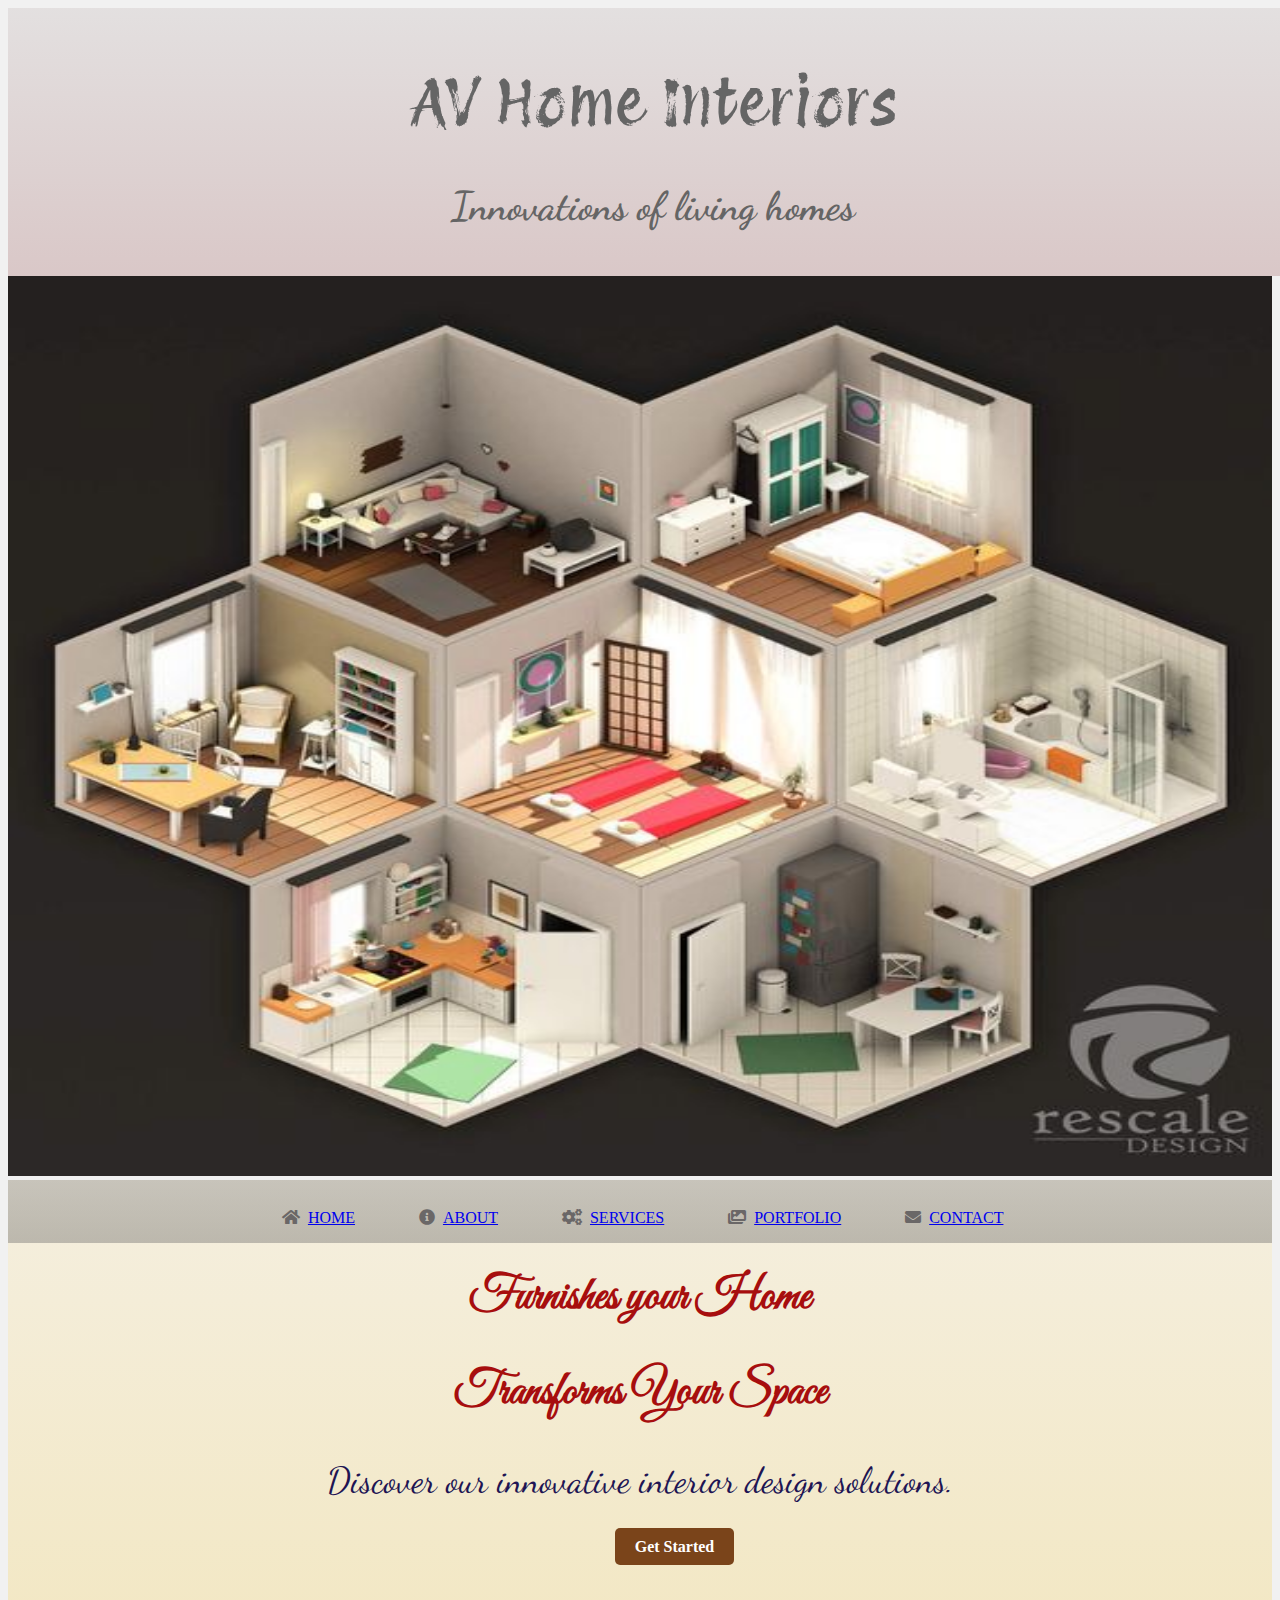
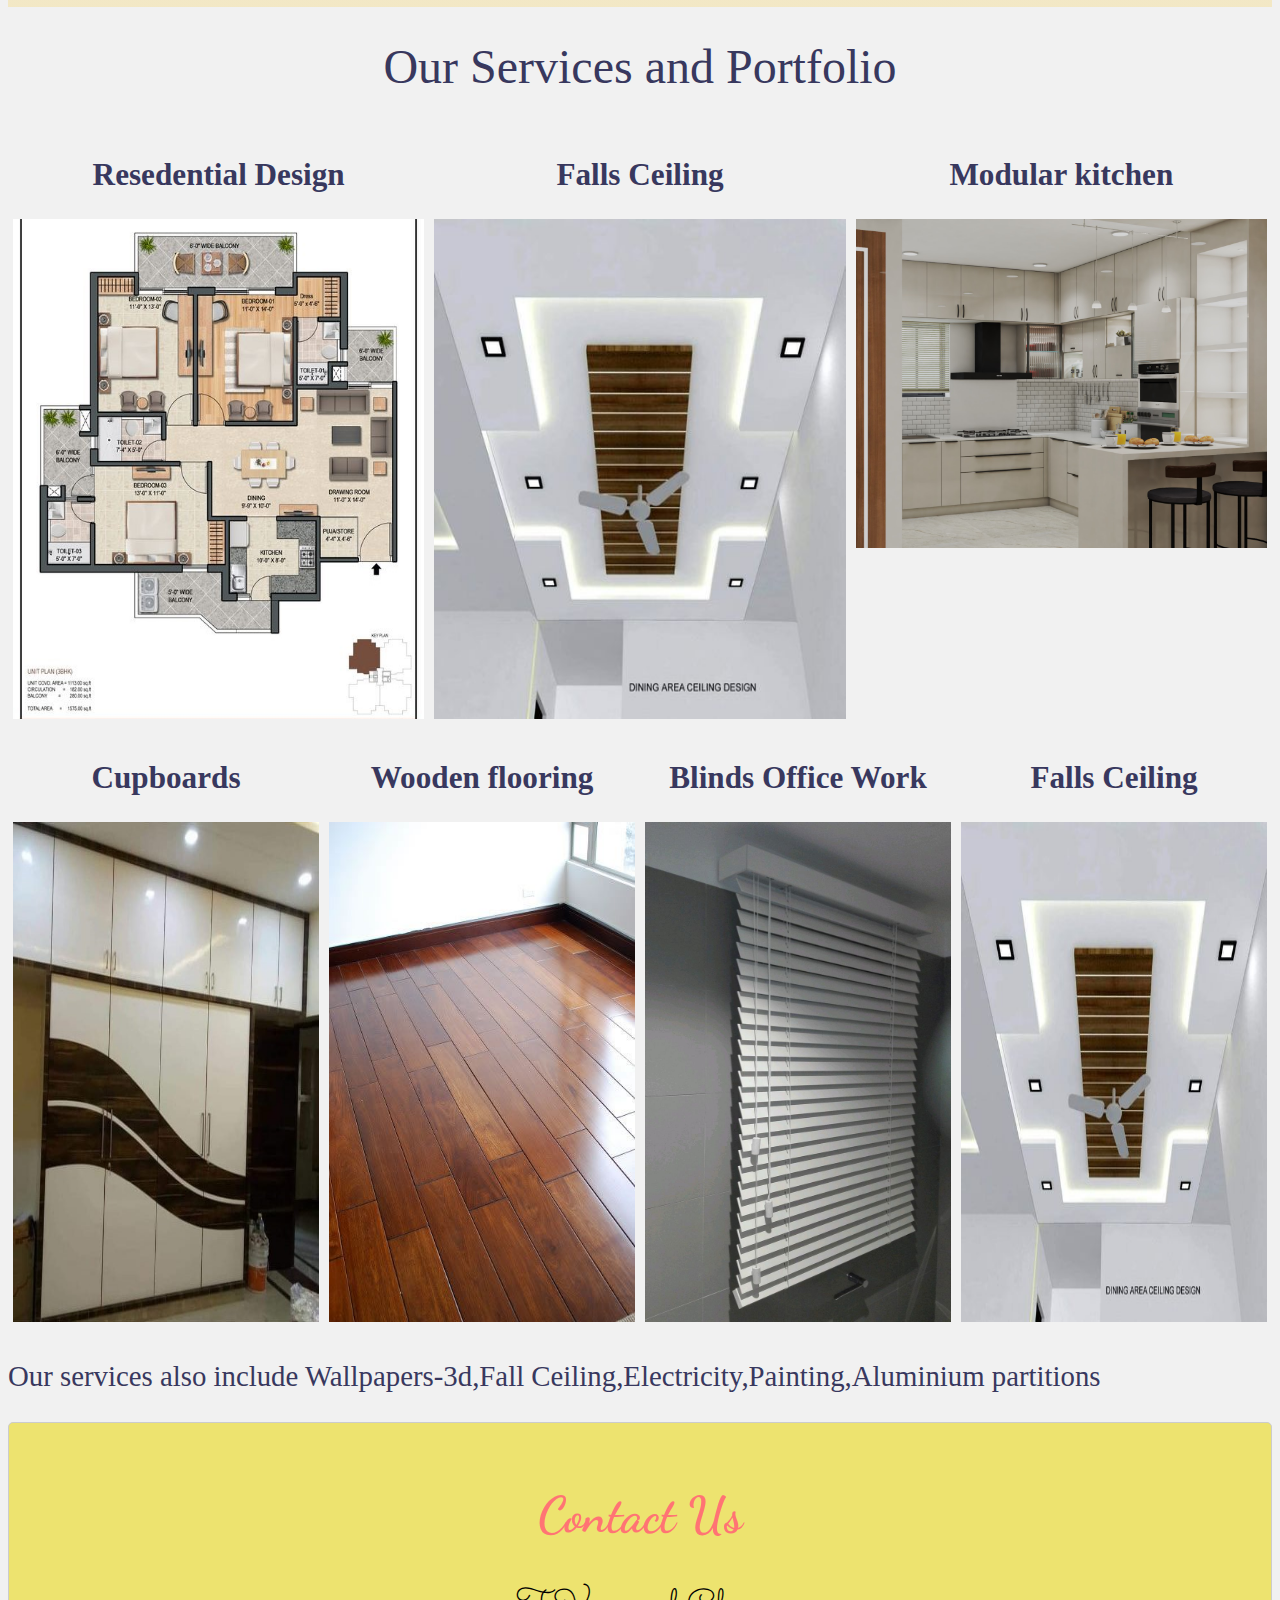
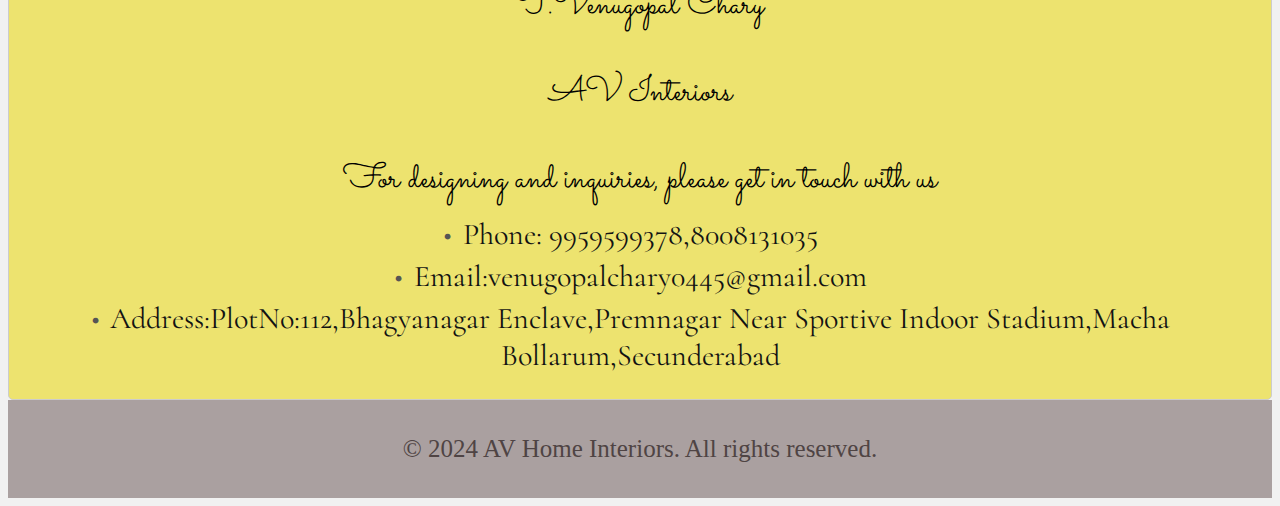
<file: index.html>
<!DOCTYPE html>
<html>
<head>
  <title>Interior Design Website</title>
  <link rel="stylesheet" type="text/css" href="styles/style.css">
  <link rel="preconnect" href="https://fonts.googleapis.com">
  <link rel="preconnect" href="https://fonts.googleapis.com">
<link rel="preconnect" href="https://fonts.gstatic.com" crossorigin>
<link href="https://fonts.googleapis.com/css2?family=Cormorant:ital,wght@0,300..700;1,300..700&family=Dancing+Script:wght@400..700&family=Fredericka+the+Great&family=Great+Vibes&family=Italianno&family=Protest+Revolution&family=Sacramento&family=Satisfy&family=Trade+Winds&display=swap" rel="stylesheet">
<link rel="preconnect" href="https://fonts.googleapis.com">
<link rel="preconnect" href="https://fonts.gstatic.com" crossorigin>
<link href="https://fonts.googleapis.com/css2?family=Cormorant:ital,wght@0,300..700;1,300..700&family=Dancing+Script:wght@400..700&family=Fredericka+the+Great&family=Great+Vibes&family=Italianno&family=Protest+Revolution&family=Sacramento&family=Satisfy&family=Trade+Winds&display=swap" rel="stylesheet">
<link rel="stylesheet" href="https://cdnjs.cloudflare.com/ajax/libs/font-awesome/5.15.3/css/all.min.css">
</head>
<body>
  <div class="head1">
    <div class="head2">
      <h1>AV Home Interiors</h1>
      <h2>Innovations of living homes</h2>
    </div>
    <div class="head3">
      <img id="img" src="images/pic3.jpg" alt=""style="width: 100%; height: 900px;";>
    </div>
  </div>

  <div class="navi">
    <ul>
      <li><span class="icon"><i class="fas fa-home"></i></span><a href="#">Home</a></li>
      <li><span class="icon"><i class="fas fa-info-circle"></i></span><a href="aboutus.html">About</a></li>
      <li><span class="icon"><i class="fas fa-cogs"></i></span><a href="#">Services</a></li>
      <li><span class="icon"><i class="fas fa-images"></i></span><a href="#">Portfolio</a></li>
      <li><span class="icon"><i class="fas fa-envelope"></i></span><a href="#">Contact</a></li>
    </ul>
  </div>
  

  <section class="hero">
    <h2>Furnishes your Home</h2>  
    <h2>Transforms Your Space</h2>
    <p>Discover our innovative interior design solutions.</p>
    <a href="#" class="btn" style="text-align: center;">Get Started</a>
  </section> 
  <div class="heading">
    <h1>Our Services and Portfolio</h1>
  </div> 
  <div class="row">
    <div class="column">
      <h2>Resedential Design</h2>
        <img src="images/resedential design.jpg" alt="Image 1" style="height: 500px;">
    </div>
    <div class="column">
      <h2>Falls Ceiling</h2>
      <img src="images/falls ceiling.jpg" alt="Image 10" style="height: 500px;">
    </div>
    <div class="column">
      <h2>Modular kitchen</h2>
        <img src="images/modular kitchen.jpg" alt="Image 5">
    </div>
  </div>
  <div class="row">
    <div class="column">
      <h2>Cupboards</h2>
        <img src="images/cupboards2.jpg" alt="Image 6" style="height: 500px;">
    </div>
    <div class="column">
      <h2>Wooden flooring</h2>
        <img src="images/wooden flooring.jpg" alt="Image 7" style="height:500px;">
    </div>
    <div class="column">
      <h2>Blinds Office Work</h2>
        <img src="images/Blinds Work.jpg" alt="Image 8" style="height: 500px;">
    </div>
    <div class="column">
      <h2>Falls Ceiling</h2>
        <img src="images/falls ceiling.jpg" alt="Image 10" style="height: 500px;">
    </div>
  </div>

  
    <p class="p1">Our services also include Wallpapers-3d,Fall Ceiling,Electricity,Painting,Aluminium partitions</p>                                    

 
    <section id="contact">
    <h2>Contact Us</h2>
    <p> T.Venugopal Chary</p>
      <p>AV Interiors</p>
    <p>For designing and inquiries, please get in touch with us</p>
    <ul>
      <li>Phone: 9959599378,8008131035</li>
      <li>Email:venugopalchary0445@gmail.com</li>
      <li>Address:PlotNo:112,Bhagyanagar Enclave,Premnagar Near Sportive Indoor Stadium,Macha Bollarum,Secunderabad </li>
    </ul>
  </section>
  <footer>
    <p>&copy; 2024 AV Home Interiors. All rights reserved.</p>
  </footer>
</body>
</html>
</file>
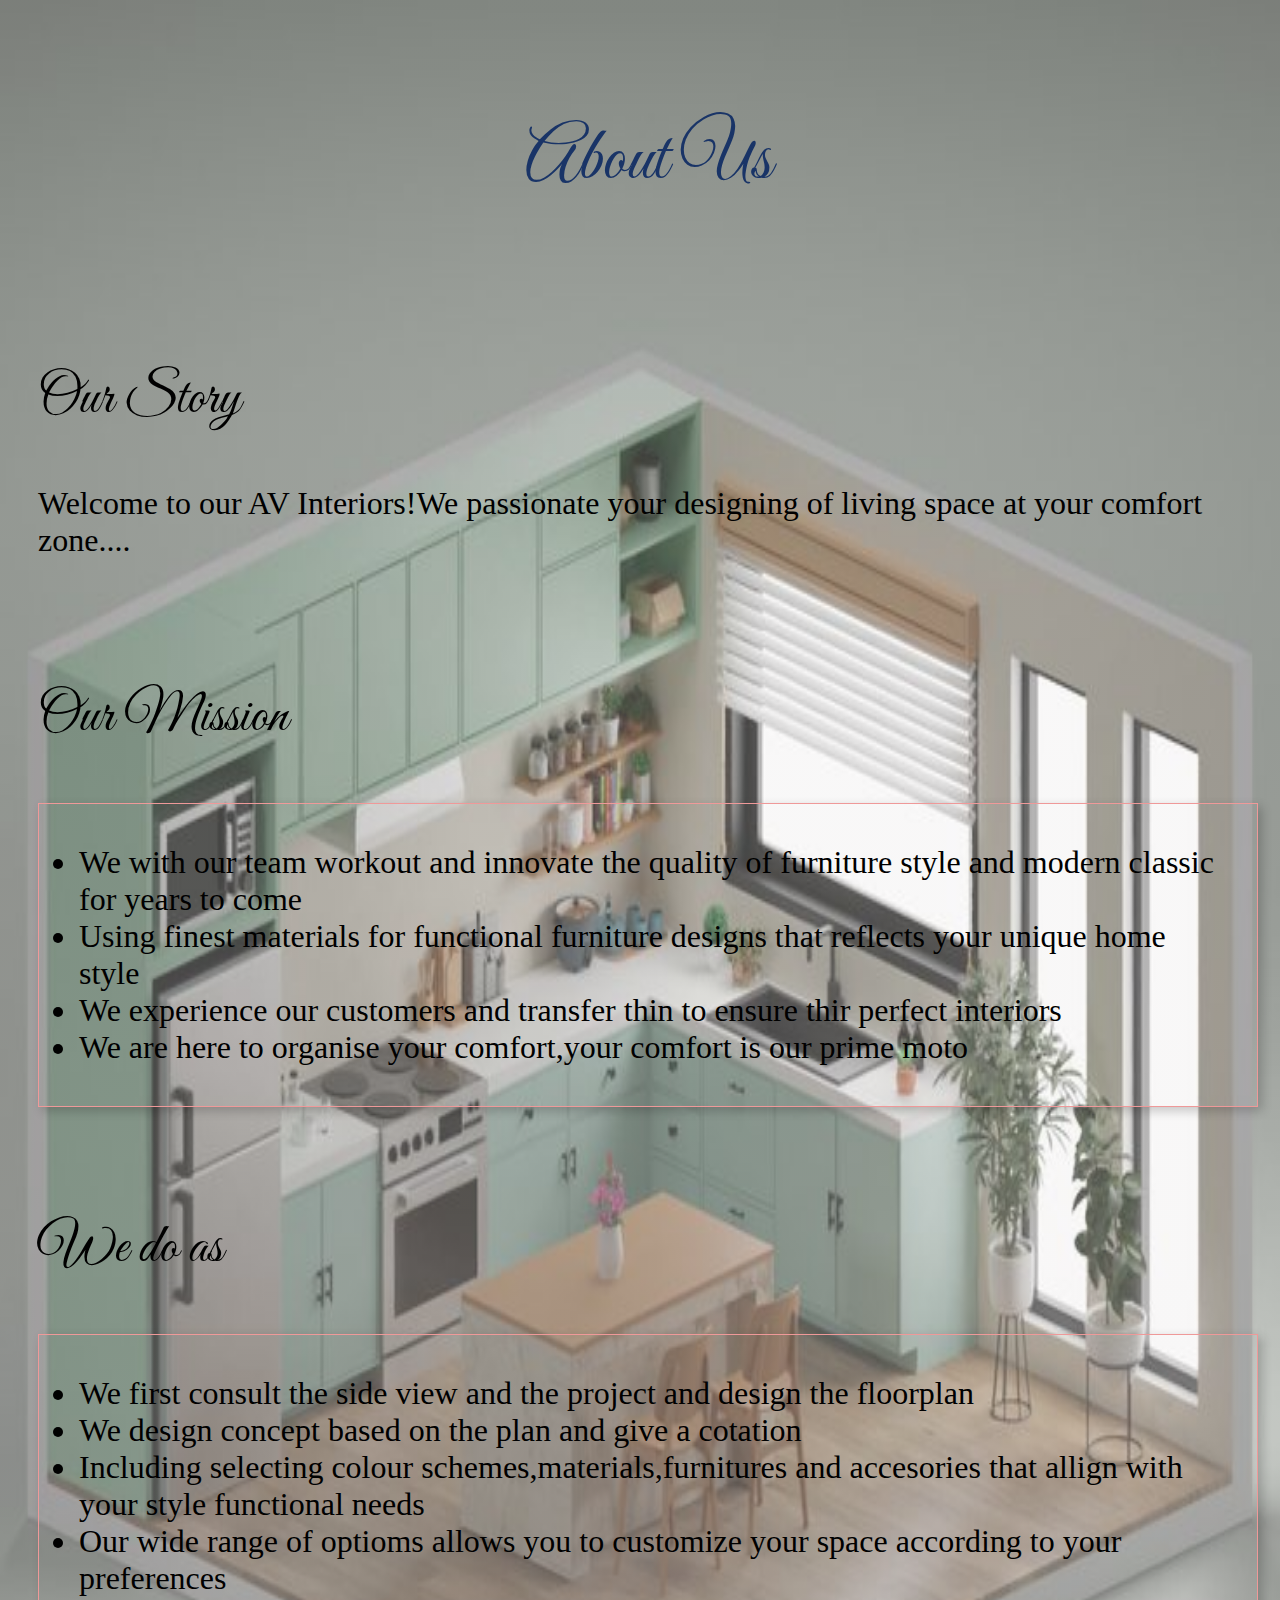
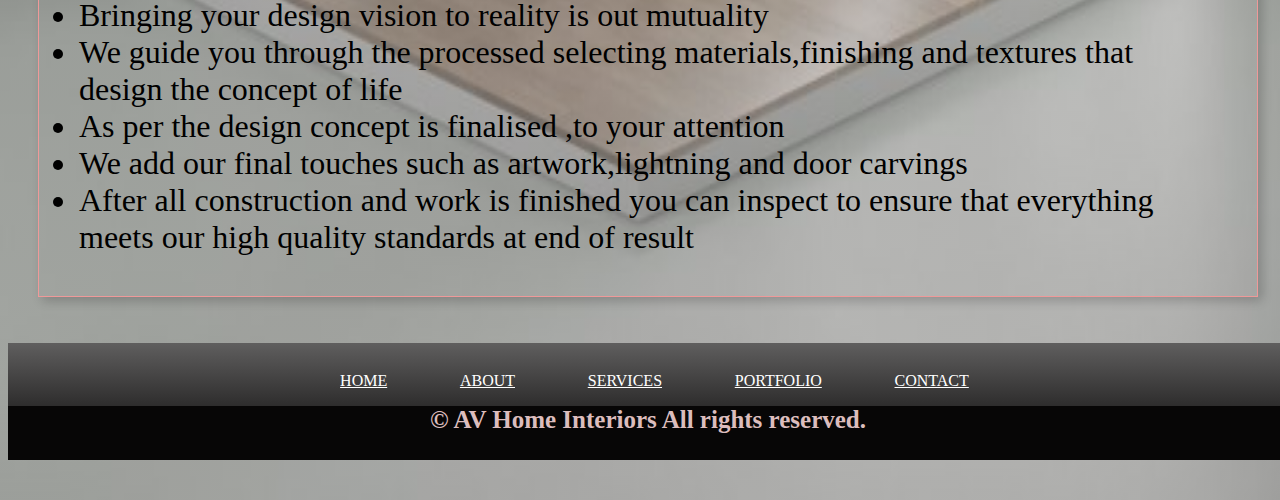
<file: aboutus.html>
<!DOCTYPE html>
<html lang="en">
<head>
    <meta charset="UTF-8">
    <meta name="viewport" content="width=device-width, initial-scale=1.0">
    <title>About Us</title>
    <link rel="stylesheet" href="styles/aboutusstyle.css">
    <link rel="preconnect" href="https://fonts.googleapis.com">
    <link rel="preconnect" href="https://fonts.gstatic.com" crossorigin>
    <link href="https://fonts.googleapis.com/css2?family=Cormorant:ital,wght@0,300..700;1,300..700&family=Dancing+Script:wght@400..700&family=Fredericka+the+Great&family=Great+Vibes&family=Italianno&family=Protest+Revolution&family=Rochester&family=Sacramento&family=Satisfy&family=Trade+Winds&display=swap" rel="stylesheet">
</head>
<body>
    <header>
        <h1>About Us</h1>
    </header>
    <main>
        <div class="section1">
            <h2>Our Story</h2>
            <p>Welcome to our AV Interiors!We passionate your designing of living space at your comfort zone....</p>
        </div>
        <div class="section2">
            <h2>Our Mission</h2>
            <ul>
                <li>We with our team workout and innovate the quality of furniture style and modern classic for years  to come</li>
                <li>Using finest materials for functional furniture  designs that reflects your unique home style</li>
                <li>We experience our customers and transfer thin to ensure thir perfect interiors</li>
                <li>We are here to organise your comfort,your comfort is our prime moto</li>
            </ul>
        </div>
        <div class="section3">
            <h2>We do as</h2>
            <ul>
                <li> We first consult the side view and the project and design the floorplan</li>
                <li>We design concept based on the plan and give a cotation</li>
                <li>Including selecting colour schemes,materials,furnitures and accesories that allign with your style functional needs</li>
                <li>Our wide range of optioms allows you to customize your space according to your preferences</li>
                <li>Bringing your design vision to reality is out mutuality</li>
                <li>We guide you through the processed selecting materials,finishing and textures that design the concept of life</li>
                <li>As per the design concept is finalised ,to your attention </li>
                <li>We add our final touches such as artwork,lightning and door carvings</li>
                <li>After all construction and work is finished you can inspect to ensure that everything meets our high quality standards at end of result</li>
            </ul>
        </div>
    </main>
    <div class="navi">
        <ul>
          <li><span class="icon"><i class="fas fa-home"></i></span><a href="index.html">Home</a></li>
          <li><span class="icon"><i class="fas fa-info-circle"></i></span><a href="aboutus.html">About</a></li>
          <li><span class="icon"><i class="fas fa-cogs"></i></span><a href="#">Services</a></li>
          <li><span class="icon"><i class="fas fa-images"></i></span><a href="#">Portfolio</a></li>
          <li><span class="icon"><i class="fas fa-envelope"></i></span><a href="#">Contact</a></li>
        </ul>
      </div>
    <footer>
        <h1>&copy; AV Home Interiors All rights reserved.</h1>
    </footer>
</body>
</html>
</file>
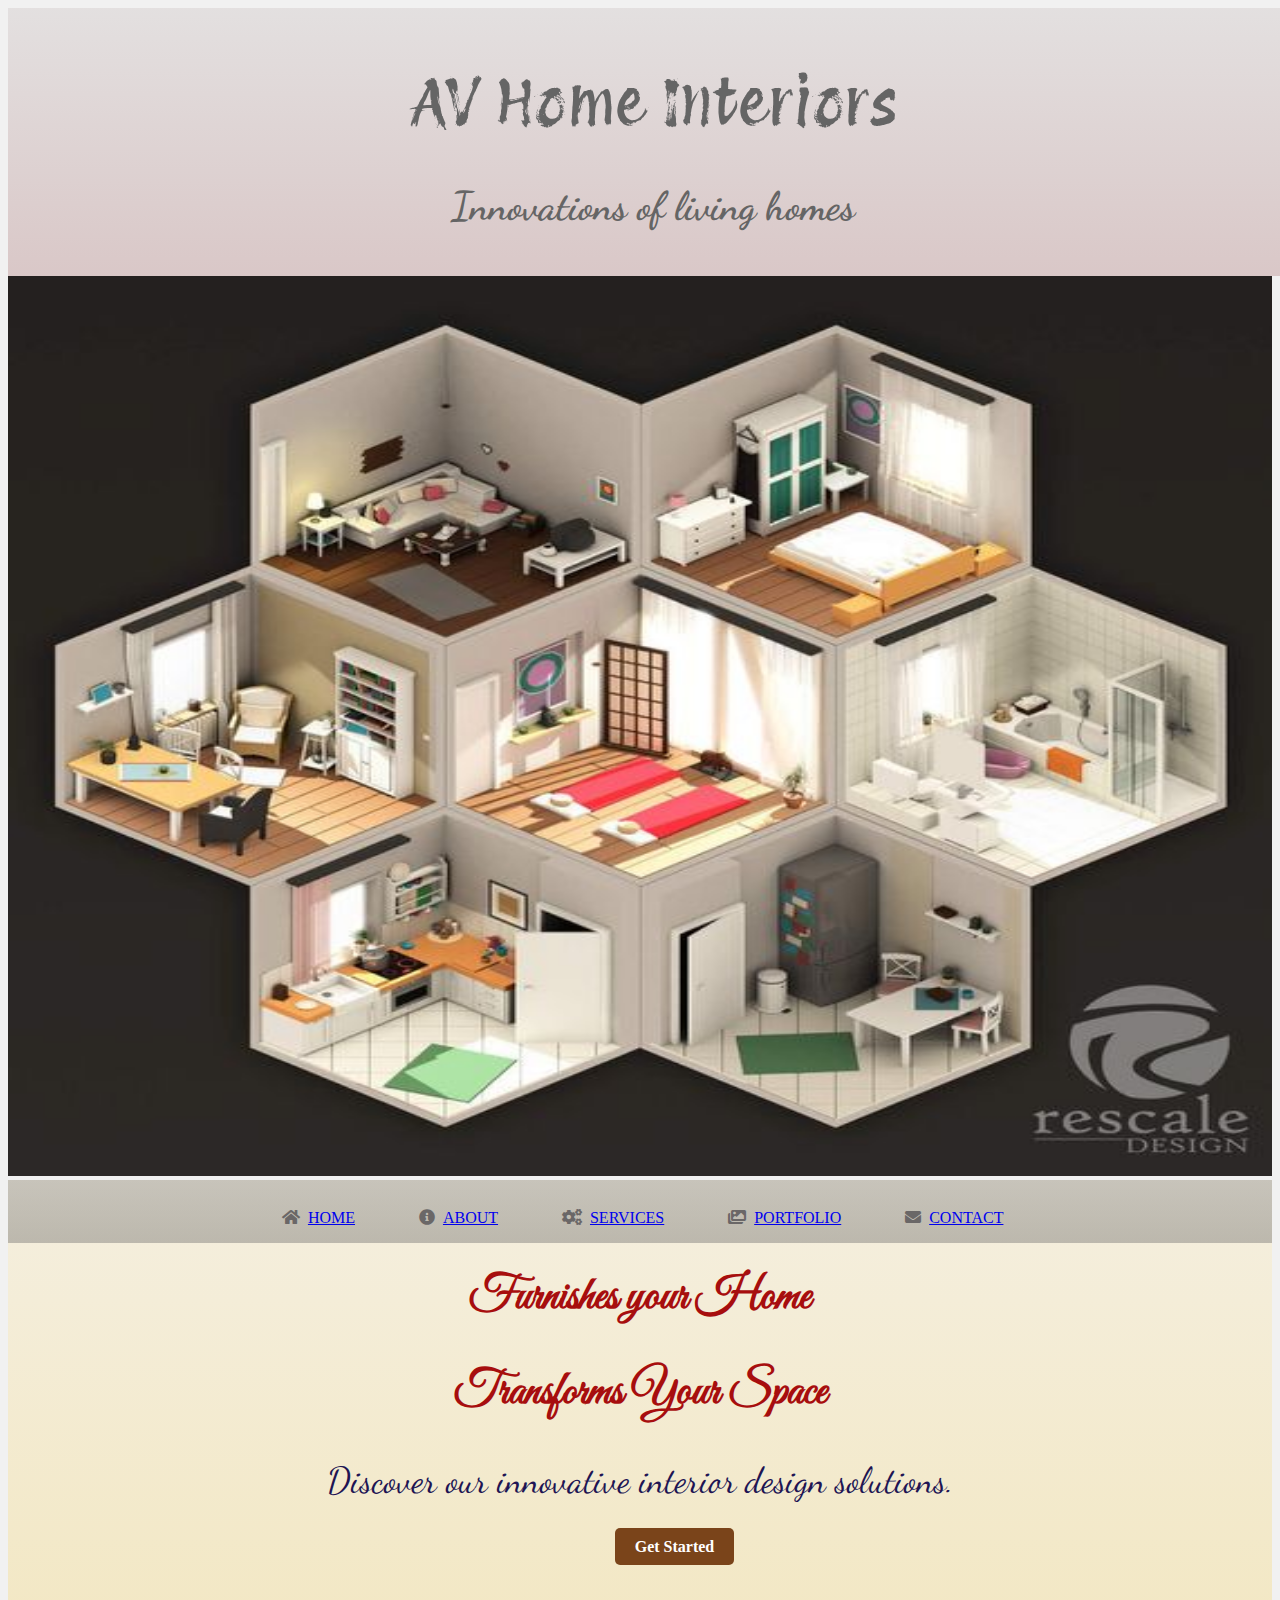
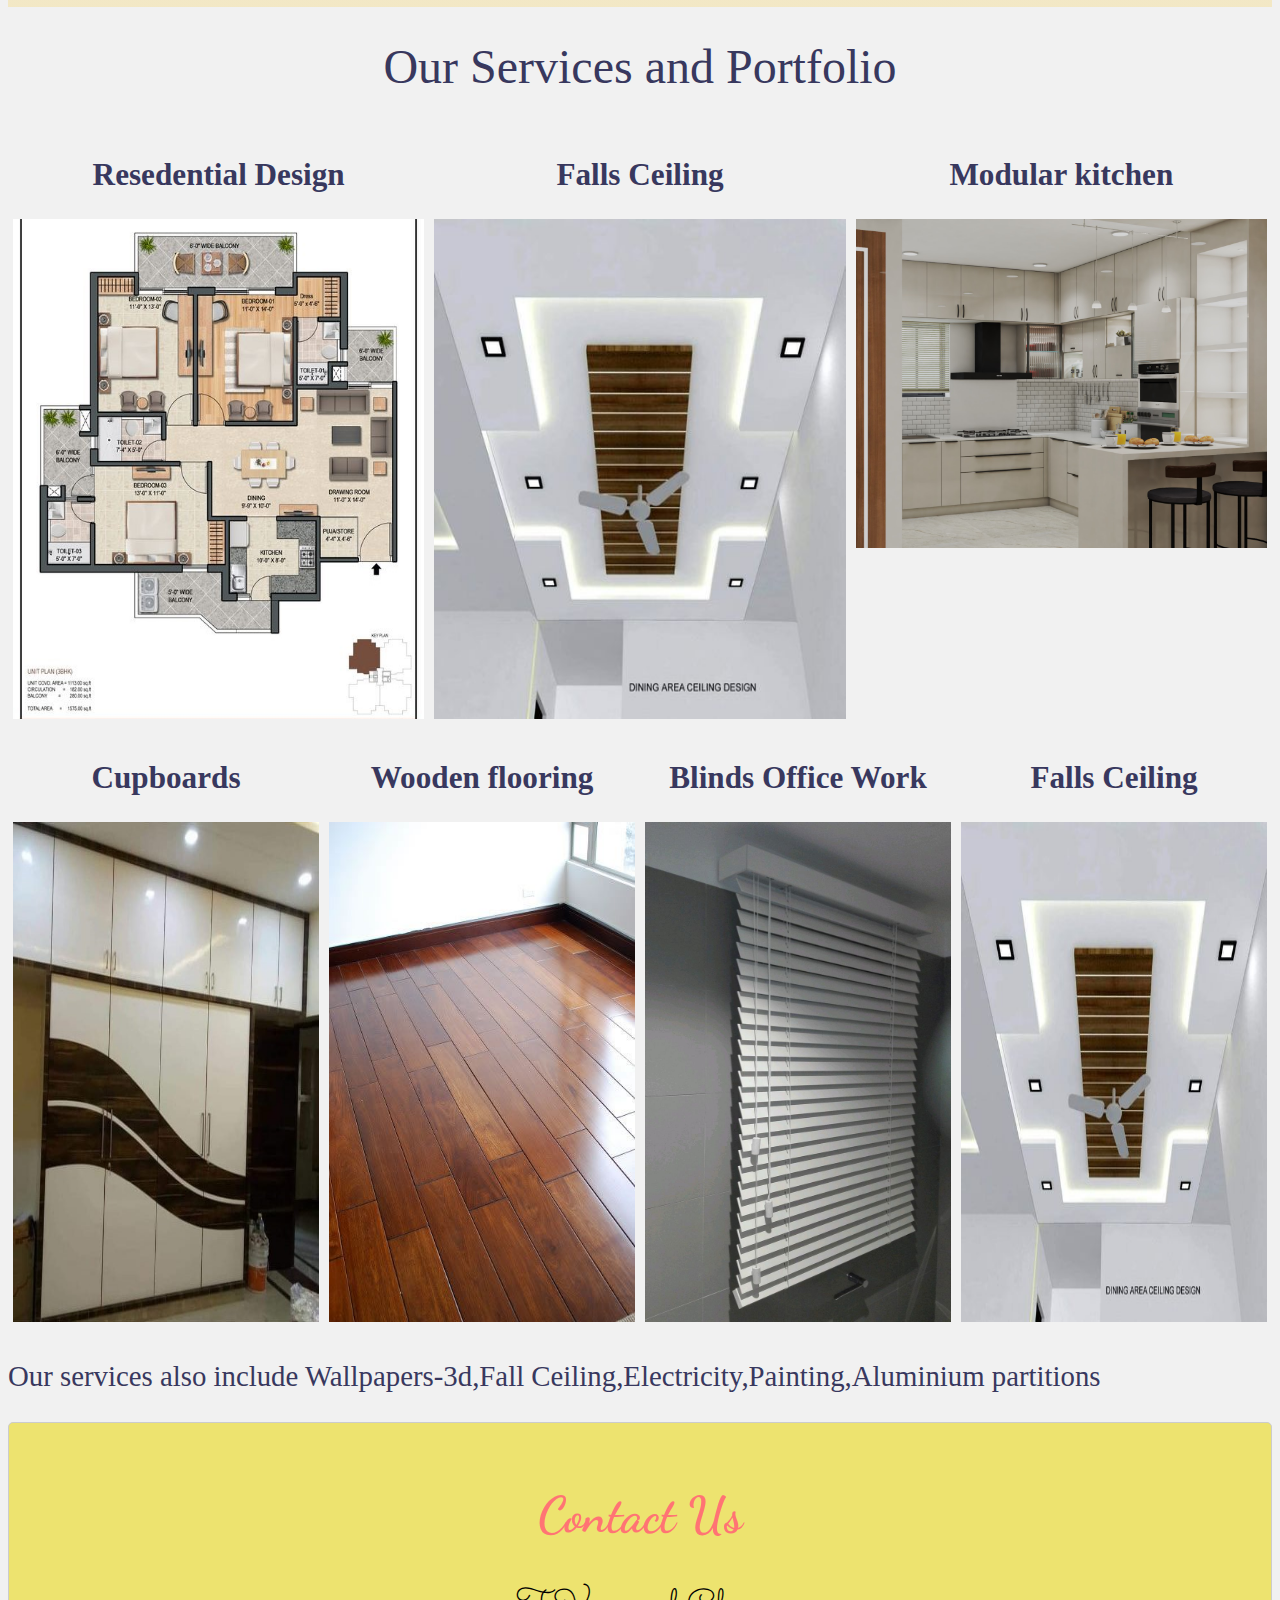
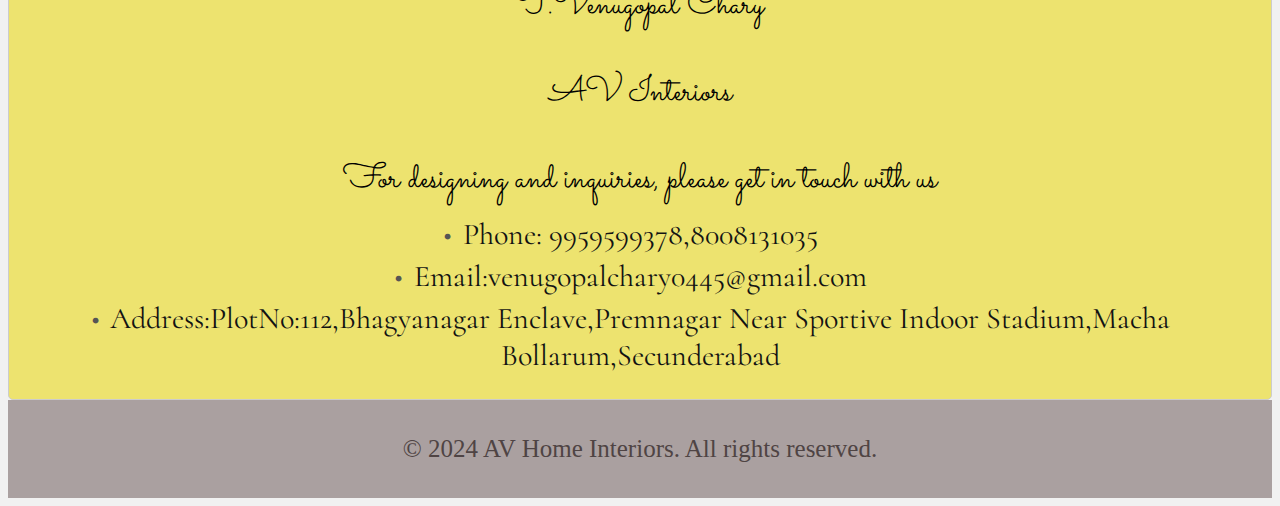
<file: hello.html>
<!DOCTYPE html>
<html>
<head>
  <title>Interior Design Website</title>
  <link rel="stylesheet" type="text/css" href="styles/style.css">
  <link rel="preconnect" href="https://fonts.googleapis.com">
  <link rel="preconnect" href="https://fonts.googleapis.com">
<link rel="preconnect" href="https://fonts.gstatic.com" crossorigin>
<link href="https://fonts.googleapis.com/css2?family=Cormorant:ital,wght@0,300..700;1,300..700&family=Dancing+Script:wght@400..700&family=Fredericka+the+Great&family=Great+Vibes&family=Italianno&family=Protest+Revolution&family=Sacramento&family=Satisfy&family=Trade+Winds&display=swap" rel="stylesheet">
<link rel="preconnect" href="https://fonts.googleapis.com">
<link rel="preconnect" href="https://fonts.gstatic.com" crossorigin>
<link href="https://fonts.googleapis.com/css2?family=Cormorant:ital,wght@0,300..700;1,300..700&family=Dancing+Script:wght@400..700&family=Fredericka+the+Great&family=Great+Vibes&family=Italianno&family=Protest+Revolution&family=Sacramento&family=Satisfy&family=Trade+Winds&display=swap" rel="stylesheet">
<link rel="stylesheet" href="https://cdnjs.cloudflare.com/ajax/libs/font-awesome/5.15.3/css/all.min.css">
</head>
<body>
  <div class="head1">
    <div class="head2">
      <h1>AV Home Interiors</h1>
      <h2>Innovations of living homes</h2>
    </div>
    <div class="head3">
      <img id="img" src="images/pic3.jpg" alt=""style="width: 100%; height: 900px;";>
    </div>
  </div>

  <div class="navi">
    <ul>
      <li><span class="icon"><i class="fas fa-home"></i></span><a href="#">Home</a></li>
      <li><span class="icon"><i class="fas fa-info-circle"></i></span><a href="aboutus.html">About</a></li>
      <li><span class="icon"><i class="fas fa-cogs"></i></span><a href="#">Services</a></li>
      <li><span class="icon"><i class="fas fa-images"></i></span><a href="#">Portfolio</a></li>
      <li><span class="icon"><i class="fas fa-envelope"></i></span><a href="#">Contact</a></li>
    </ul>
  </div>
  

  <section class="hero">
    <h2>Furnishes your Home</h2>  
    <h2>Transforms Your Space</h2>
    <p>Discover our innovative interior design solutions.</p>
    <a href="#" class="btn" style="text-align: center;">Get Started</a>
  </section> 
  <div class="heading">
    <h1>Our Services and Portfolio</h1>
  </div> 
  <div class="row">
    <div class="column">
      <h2>Resedential Design</h2>
        <img src="images/resedential design.jpg" alt="Image 1" style="height: 500px;">
    </div>
    <div class="column">
      <h2>Falls Ceiling</h2>
      <img src="images/falls ceiling.jpg" alt="Image 10" style="height: 500px;">
    </div>
    <div class="column">
      <h2>Modular kitchen</h2>
        <img src="images/modular kitchen.jpg" alt="Image 5">
    </div>
  </div>
  <div class="row">
    <div class="column">
      <h2>Cupboards</h2>
        <img src="images/cupboards2.jpg" alt="Image 6" style="height: 500px;">
    </div>
    <div class="column">
      <h2>Wooden flooring</h2>
        <img src="images/wooden flooring.jpg" alt="Image 7" style="height:500px;">
    </div>
    <div class="column">
      <h2>Blinds Office Work</h2>
        <img src="images/Blinds Work.jpg" alt="Image 8" style="height: 500px;">
    </div>
    <div class="column">
      <h2>Falls Ceiling</h2>
        <img src="images/falls ceiling.jpg" alt="Image 10" style="height: 500px;">
    </div>
  </div>

  
    <p class="p1">Our services also include Wallpapers-3d,Fall Ceiling,Electricity,Painting,Aluminium partitions</p>                                    

 
    <section id="contact">
    <h2>Contact Us</h2>
    <p> T.Venugopal Chary</p>
      <p>AV Interiors</p>
    <p>For designing and inquiries, please get in touch with us</p>
    <ul>
      <li>Phone: 9959599378,8008131035</li>
      <li>Email:venugopalchary0445@gmail.com</li>
      <li>Address:PlotNo:112,Bhagyanagar Enclave,Premnagar Near Sportive Indoor Stadium,Macha Bollarum,Secunderabad </li>
    </ul>
  </section>
  <footer>
    <p>&copy; 2024 AV Home Interiors. All rights reserved.</p>
  </footer>
</body>
</html>
</file>
<file: styles/style.css>
.head1{
  background-color: rgb(241, 241, 241);  
}
.head2{
  width:100%;
  background:linear-gradient(rgba(195, 184, 184, 0.3),rgba(182, 137, 137, 0.4));
  padding: 1% 1% 1% 1% ;
}
.head2 h1{ /* Text color for the header */
  font-family: "Protest Revolution", sans-serif;
  font-weight: 400;
  font-style:normal;
  font-size: 400%;
  background:none;
  color:rgb(101, 101, 101);
  text-align: center;
}
.head2 h2{
  background:none;
  font-family: "Dancing Script", cursive;
  font-optical-sizing: auto;
  font-style: normal;
  width:50%;
  font-size: 250%;
  color:rgb(101, 101, 101);
  margin-left: 25%;
  text-align: center;

}
body {
  background-color: rgb(241, 241, 241);/* Light gray background color for the page */
}

.icon {
  margin-right: 8px;
  color:rgb(106, 103, 103); /* Adjust spacing between icon and text */
}
.navi{
  float:left;
  width:100%;
  padding-top: 1%;
  background:linear-gradient(rgba(132, 131, 131, 0.4),rgba(104, 103, 103, 0.4));
  color:white;
}
.navi ul{
  text-transform: uppercase;
  text-align: center;
  margin-left: 2%;

}
.navi li{
  display:inline;
  margin: 0% 5% 0% 0%;
}

a:hover {
  color: #ffd700; /* Change text color on hover */
}
footer {
  background-color: #aaa0a0;
  padding: 10px;
  text-align: center;
}

footer p {
  font-size: 14px;
  color: #4f4444;
  font-size: 25px;
}
.hero h2 {
  color: #a70e0e;
  font-size: 46px;
  font-family: "Great Vibes", cursive;
  text-align: center;
}

.hero p {
  color: #201453;
  font-size: 18px;
  font-family: "Dancing Script", cursive;
  text-align: center;
  font-size: 36px;
}

.hero .btn {
  background-color: #7a441a;
  color: #fff;
  padding: 10px 20px;
  border-radius: 5px;
  text-decoration: none;
  font-weight: bold;
  font-size: 16px;
  transition: background-color 0.3s ease;
  margin-left: 48%;
  text-align: center;
}

.hero .btn:hover {
  background-color: #ff8f00;
  text-align: center;
}
.hero{
  background:linear-gradient(rgba(250, 236, 197, 0.4),rgba(245, 218, 131, 0.4));
  padding:4% 0%  4% 0%;
}
#contact {
  background-color: #ede36f;
  padding: 20px;
  border: 1px solid #ccc;
  border-radius: 5px;
}

#contact h2 {
  color: #333;
  font-size: 24px;
  margin-bottom: 10px;
  text-align: center;
  font-family: "Dancing Script", cursive;
  font-size: 50px;
  color:#ff7474
}

#contact p {
  font-size: 16px;
  margin-bottom: 10px;
  text-align: center;
  font-family: "Sacramento", cursive;
  font-weight: 400;
  font-style: normal;
  font-size: 35px;
}

#contact ul {
  list-style-type: none;
  padding: 0;
  margin: 0;
  font-family: "Cormorant", serif;
  font-optical-sizing: auto;
  font-style: normal;
  font-size: 30px;
}

#contact li {
  margin-bottom: 5px;
  color: #131313;
  text-align: center;
}

#contact li:before {
  content: "\2022";
  color: #555;
  display: inline-block;
  width: 1em;
  margin-left: -1em;
}
.main1{
  width:100%;
}
.part-1 h2{
  text-align: center;
}
  .row {
        display: flex;
    }

    .column {
        flex: 33.3%;
        padding: 5px;
        text-align: center;
        font-family: "Prata", serif;
  font-weight: 400;
  font-style: normal;
  color:rgb(56, 56, 94);
  font-size: 130%;
    }

    img {
        width: 100%;
        height: auto;
    }
    .heading h1{
      text-align: center;
      font-family: "Prata", serif;
  font-weight: 400;
  font-style: normal;
  color:rgb(56, 56, 94);
  font-size: 300%;
    }

.p1{

  font-family: "Prata", serif;
  font-weight: 400;
  font-style: normal;
  color:rgb(56, 56, 94);
  font-size: 180%;
}

@media screen and (max-width: 768px) {
  .head2 {
      top: 20%;
  }
  .navi ul li {
      margin-right: 10px;
  }
  .column {
      flex: 50%;
  }
}
</file>
<file: styles/aboutusstyle.css>
body{
    background:linear-gradient(rgba(245, 242, 242, 0.2),rgba(244, 241, 241, 0.4)),url('../images/Modern\ Kitchen\,\ Candi\ \ Pradipta\ Abiseka.jpg');
    background-repeat: no-repeat;
    background-size: 100% 100%;
    padding:2.5% 0% 2.5% 0%;
    width:100%
}
header {
    background-color: none;
    text-align: center;
    padding: 20px;
}
header h1{
    font-weight: 400;
  font-size: 1em;
    line-height: 1.4;
    font-family: "Great Vibes", cursive;
  color:#193467;
  font-size: 465%;
}
.section1, .section2, .section3 {
    margin: 20px;
    padding: 10px;
    border: none;
    background-color:none;
}
.section2 ul li{
    font-size: 200%;
}
.section3 ul li{
    font-size: 200%;
}

/* Styling for headings */
h2 {
  font-weight: 400;
  font-size: 350%;
    line-height: 1.4;
    font-family: "Great Vibes", cursive;
  font-weight: 400;
  font-style: normal;
  color:black

}


/* Styling for paragraphs */
p {
    color: black;
  font-weight: 400;
  font-style: normal;
  font-size: 200%;
}
p:hover{
  color: whitesmoke;
}
/* Styling for lists */
.section2 ul {
  border: 1px solid rgb(239, 153, 153);
  box-shadow: 4px 4px 10px rgba(0, 0, 0, 0.2); /* Adjust the values as needed */
  padding: 40px;
}
.section3 ul{
  border: 1px solid rgb(239, 153, 153);
  box-shadow: 4px 4px 10px rgba(0, 0, 0, 0.2); /* Adjust the values as needed */
  padding: 40px;
}

.section2:hover {
  background-color: rgba(220, 50, 50, 0.1); /* Light background color on hover */
  border-color: rgb(90, 39, 39); /* Change border color on hover */
}

.section3:hover {
  background-color: rgba(220, 50, 50, 0.1); /* Light background color on hover */
  border-color: rgb(90, 39, 39); /* Change border color on hover */
}
.section2 .section3{
  max-width: 1800px; /* Adjust the value as needed */
}

.icon {
  margin-right: 8px;
  color:rgb(106, 103, 103); /* Adjust spacing between icon and text */
}

.section2 ul li:hover{
  color: whitesmoke
}
.section3 ul li:hover{
  color: whitesmoke
}

.navi{
  float:left;
  width:100%;
  padding-top: 1%;
  background:linear-gradient(rgba(228, 227, 227, 0.4),rgba(104, 103, 103, 0.4));
  color:white;
}
.navi ul{
  text-transform: uppercase;
  text-align: center;
  margin-left: 2%;

}
.navi li{
  display:inline;
  margin: 0% 5% 0% 0%;
}


/* Styling for footer */
footer {
    text-align: center;
    background-color: #333;
    color: #fff;
    padding: 10px 0;
}
footer p{
  padding-top: 10px;
}
.navi ul li a {
  color: white;
}

footer {
  background-color: #070606;
  padding: 10px;
  text-align: center;
}

footer h1 {
  font-size: 14px;
  color: #dcbdbd;
  font-size: 25px;
}

h2:hover{
  color: aqua;
}

@media screen and (max-width: 768px) {
  .head2 {
      top: 20%;
  }
  .navi ul li {
      margin-right: 10px;
  }
  .column {
      flex: 50%;
  }
}
</file>
